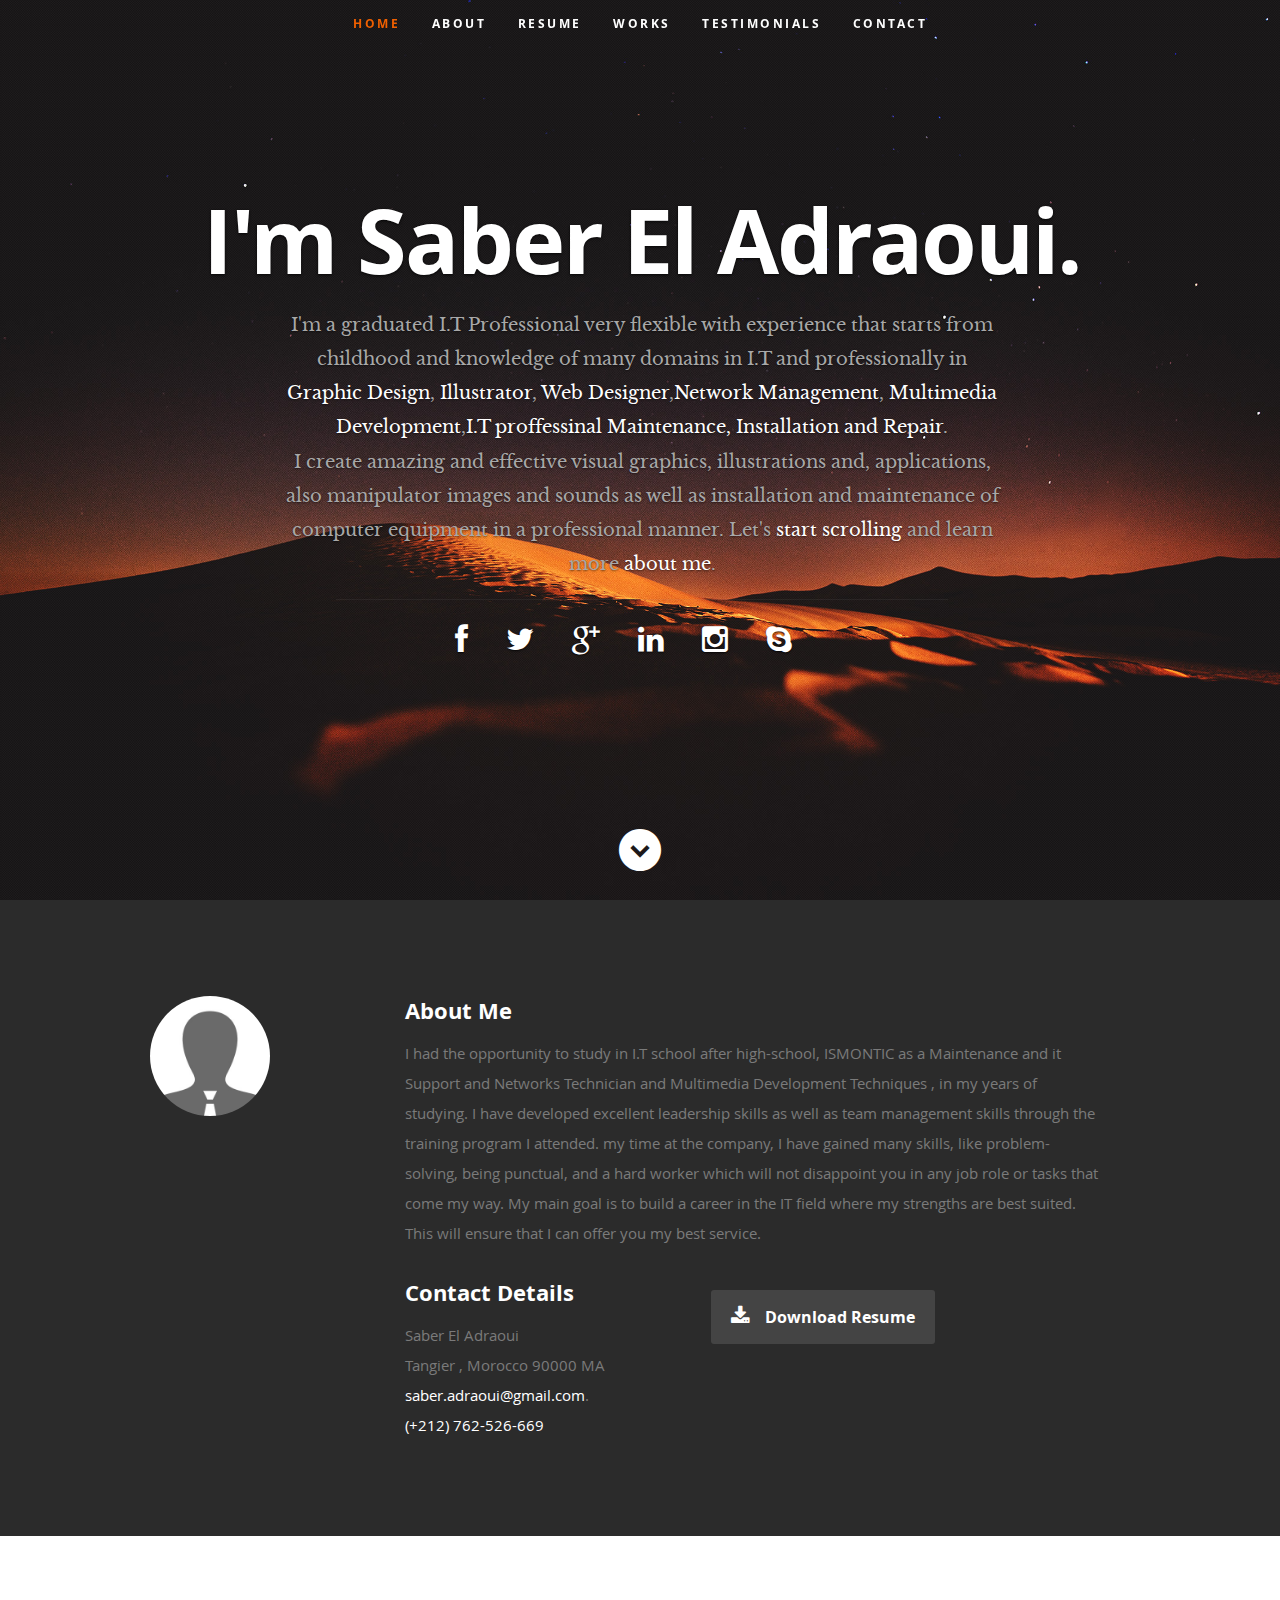
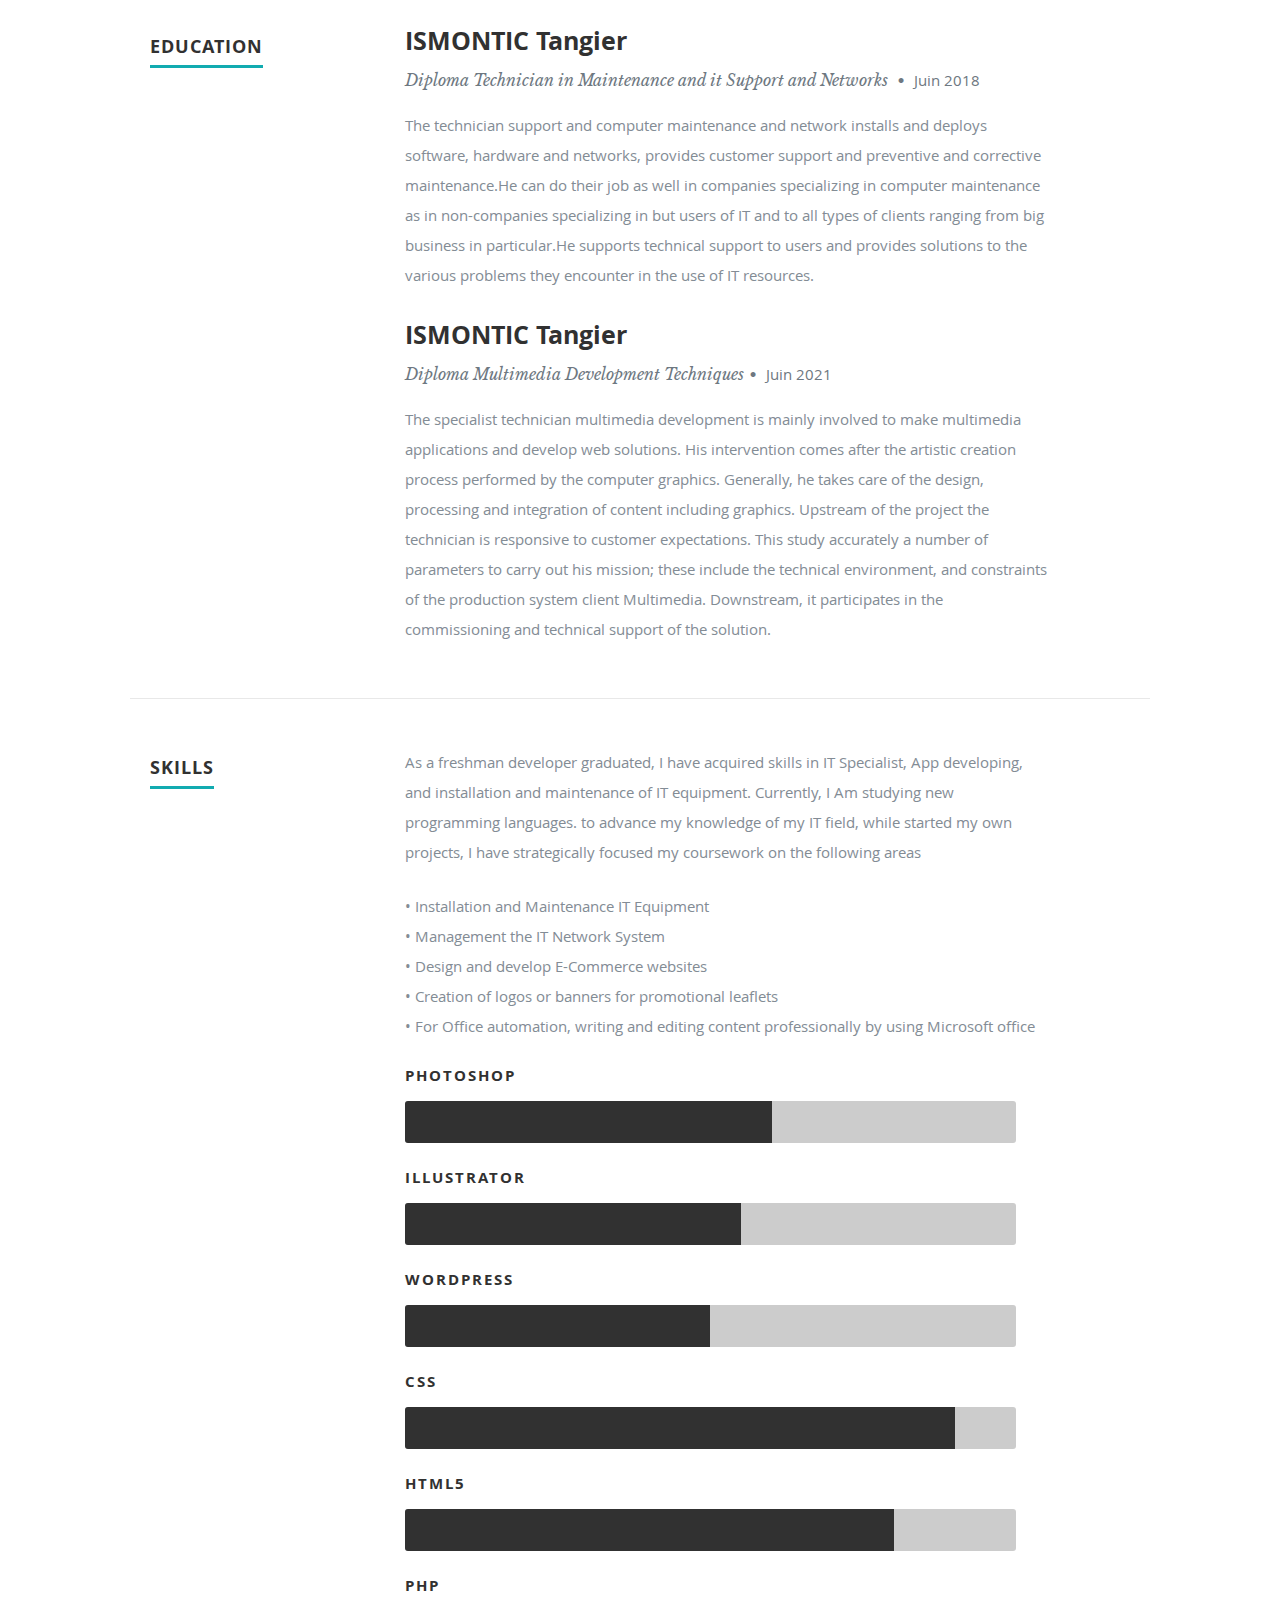
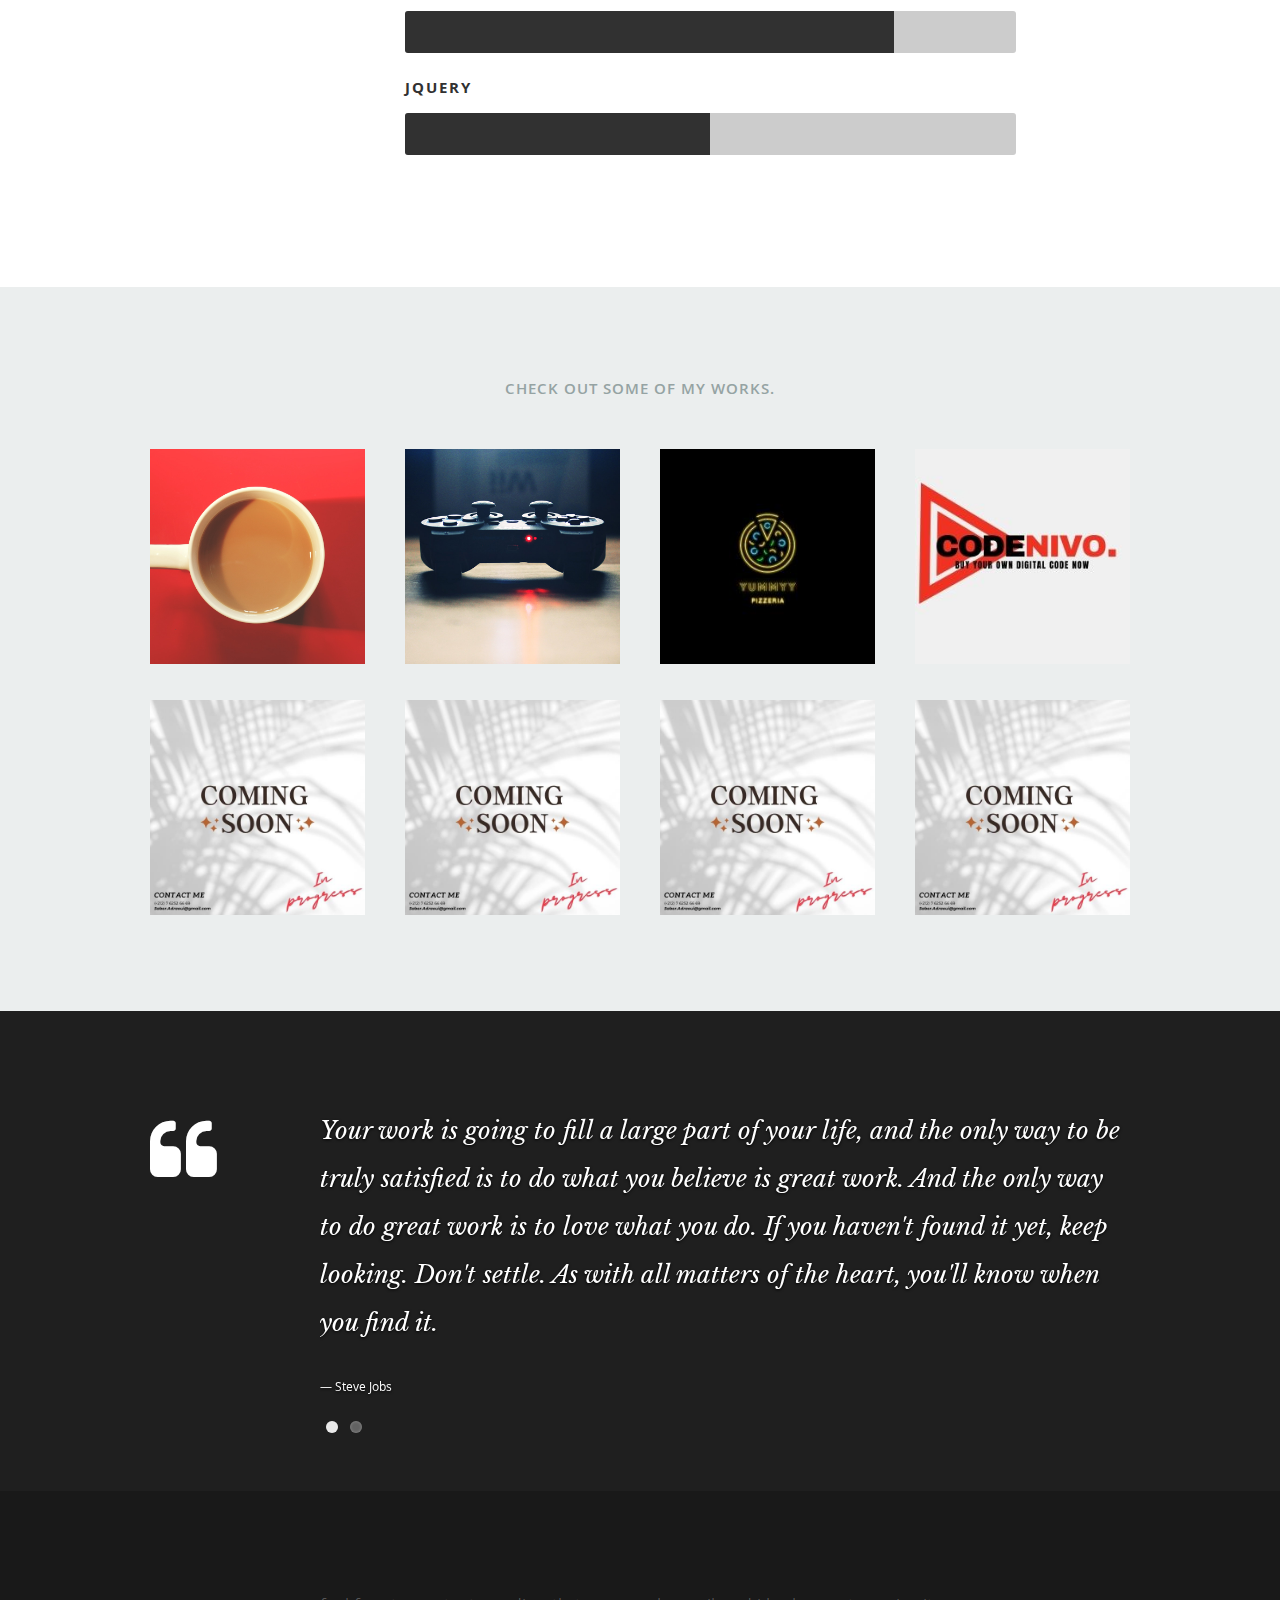
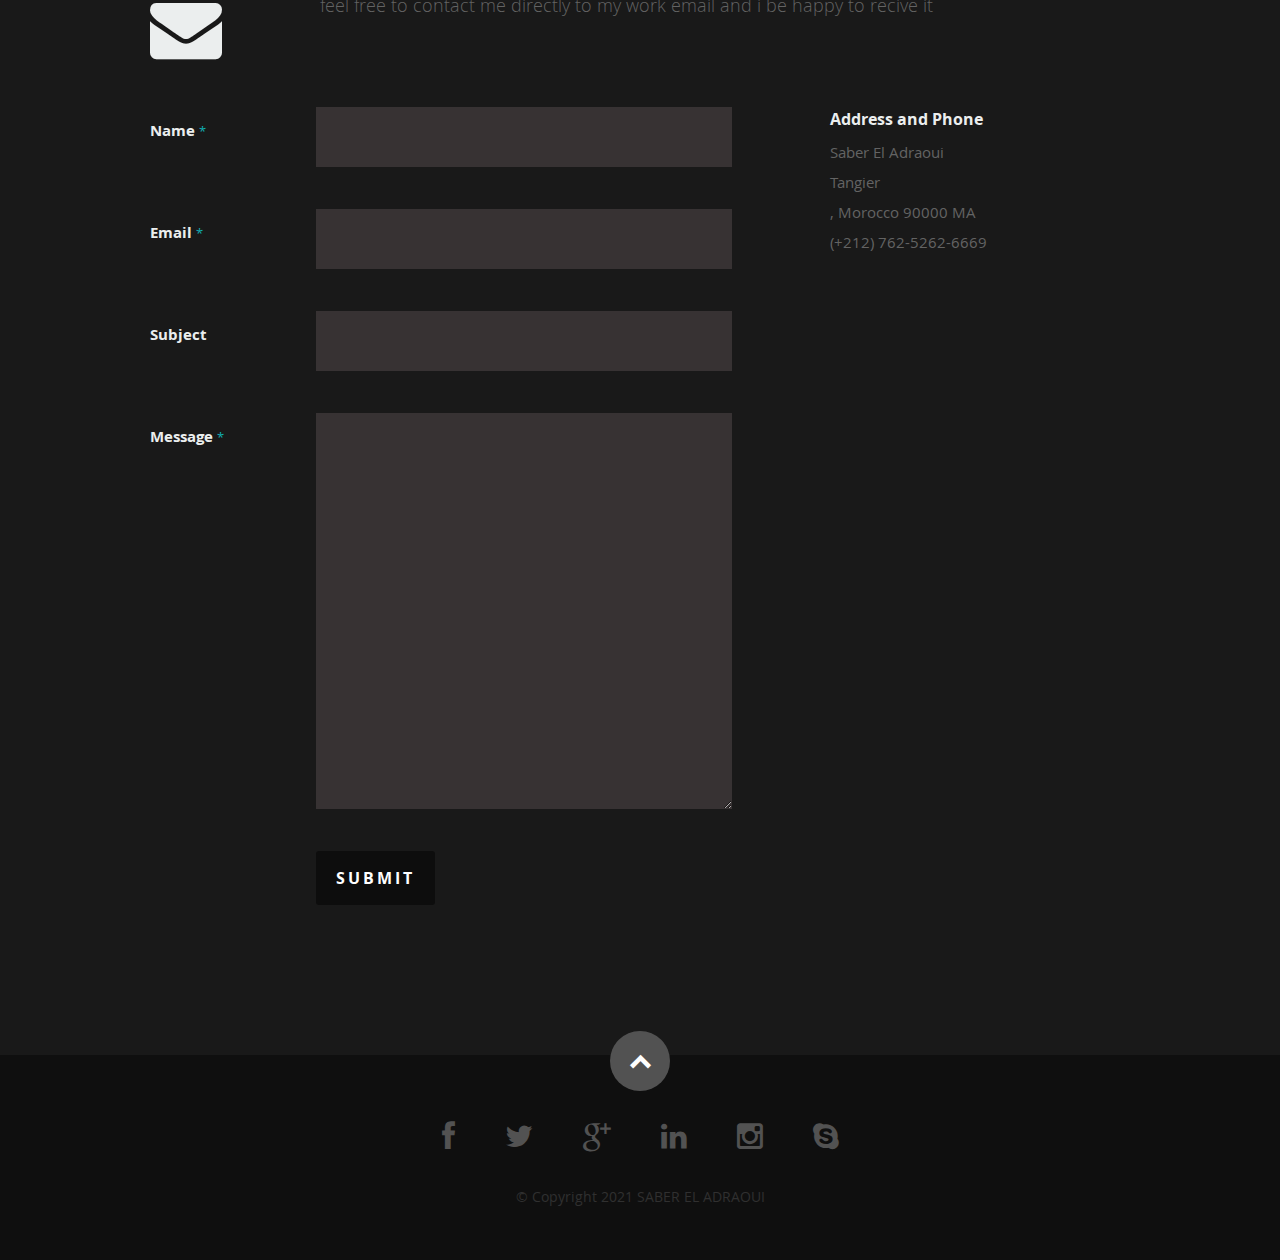
<file: index.html>
<!DOCTYPE html>
<!--[if lt IE 8 ]><html class="no-js ie ie7" lang="en"> <![endif]-->
<!--[if IE 8 ]><html class="no-js ie ie8" lang="en"> <![endif]-->
<!--[if (gte IE 8)|!(IE)]><!--><html class="no-js" lang="en"> <!--<![endif]-->
<head>

   <!--- Basic Page Needs
   ================================================== -->
   <meta charset="utf-8">
	<title>Welcome</title>
	<meta name="description" content="">
	<meta name="author" content="">

   <!-- Mobile Specific Metas
   ================================================== -->
	<meta name="viewport" content="width=device-width, initial-scale=1, maximum-scale=1">

	<!-- CSS
    ================================================== -->
   <link rel="stylesheet" href="css/default.css">
	<link rel="stylesheet" href="css/layout.css">
   <link rel="stylesheet" href="css/media-queries.css">
   <link rel="stylesheet" href="css/magnific-popup.css">

   <!-- Script
   ================================================== -->
	<script src="js/modernizr.js"></script>

   <!-- Favicons
	================================================== -->
	<link rel="shortcut icon" href="favicon.png" >

</head>

<body>

   <!-- Header
   ================================================== -->
   <header id="home">

      <nav id="nav-wrap">

         <a class="mobile-btn" href="#nav-wrap" title="Show navigation">Show navigation</a>
	      <a class="mobile-btn" href="#" title="Hide navigation">Hide navigation</a>

         <ul id="nav" class="nav">
            <li class="current"><a class="smoothscroll" href="#home">Home</a></li>
            <li><a class="smoothscroll" href="#about">About</a></li>
	         <li><a class="smoothscroll" href="#resume">Resume</a></li>
            <li><a class="smoothscroll" href="#portfolio">Works</a></li>
            <li><a class="smoothscroll" href="#testimonials">Testimonials</a></li>
            <li><a class="smoothscroll" href="#contact">Contact</a></li>
         </ul> <!-- end #nav -->

      </nav> <!-- end #nav-wrap -->

      <div class="row banner">
         <div class="banner-text">
            <h1 class="responsive-headline">I'm Saber El Adraoui.</h1>
            <h3>I'm a graduated I.T Professional very flexible with experience that starts from childhood and knowledge of many domains in I.T and professionally in <span>Graphic Design</span>, <span>Illustrator</span>, <span>Web Designer</span>,<span>Network Management</span>, <span>Multimedia Development</span>,<span>I.T proffessinal Maintenance, Installation and Repair</span>.
            <br>
             I create amazing and effective visual graphics, illustrations and, applications, also manipulator images and sounds as well as installation and maintenance of computer equipment in a professional manner.
            Let's <a class="smoothscroll" href="#about">start scrolling</a>
            and learn more <a class="smoothscroll" href="#about">about me</a>.</h3>
            <hr />
            <ul class="social">
               <li><a href="https://www.facebook.com/Saberdot"><i class="fa fa-facebook"></i></a></li>
               <li><a href="https://twitter.com/Saber_DOT"><i class="fa fa-twitter"></i></a></li>
               <li><a href="#"><i class="fa fa-google-plus"></i></a></li>
               <li><a href="https://www.linkedin.com/in/saber-el-adraoui-879525160/"><i class="fa fa-linkedin"></i></a></li>
               <li><a href="https://www.instagram.com/saberdot/"><i class="fa fa-instagram"></i></a></li>
               <li><a href="saberfreeman"><i class="fa fa-skype"></i></a></li>
               <li><a href="https://steamcommunity.com/id/Sabwearpage/"><i class="fa fa-steam" aria-hidden="true"></i></a></li>
            </ul>
         </div>
      </div>

      <p class="scrolldown">
         <a class="smoothscroll" href="#about"><i class="icon-down-circle"></i></a>
      </p>

   </header> <!-- Header End -->


   <!-- About Section
   ================================================== -->
   <section id="about">

      <div class="row">

         <div class="three columns">

            <img class="profile-pic"  src="images/profilepic.jpg" alt="" />

         </div>

         <div class="nine columns main-col">

            <h2>About Me</h2>

            <p>I had the opportunity to study in I.T school after high-school, ISMONTIC as a Maintenance and it Support and Networks Technician and Multimedia Development Techniques , in my years of studying. I have developed excellent leadership skills as well as team management skills through the training program I attended.
            my time at the company, I have gained many skills, like problem-solving, being punctual, and a hard worker which will not disappoint you in any job role or tasks that come my way. My main goal is to build a career in the IT field where my strengths are best suited. This will ensure that I can offer you my best service.
            </p>

            <div class="row">

               <div class="columns contact-details">

                  <h2>Contact Details</h2>
                  <p class="address">
						   Saber El Adraoui<br>
						   Tangier  , Morocco 90000 MA<br>
                     <a href="mailto:saber.adraoui@gmail.com">saber.adraoui@gmail.com</a>.<br> 
						   <span><a href="tel:+212762526669">(+212) 762-526-669</a></span>
					   </p>

               </div>

               <div class="columns download">
                  <p>
                     <a href="./inc/resume.pdf" download="resume-saber.pdf" class="button"><i class="fa fa-download"></i>Download Resume</a>
                  </p>
               </div>

            </div> <!-- end row -->

         </div> <!-- end .main-col -->

      </div>

   </section> <!-- About Section End-->


   <!-- Resume Section
   ================================================== -->
   <section id="resume">

      <!-- Education
      ----------------------------------------------- -->
      <div class="row education">

         <div class="three columns header-col">
            <h1><span>Education</span></h1>
         </div>

         <div class="nine columns main-col">

            <div class="row item">

               <div class="twelve columns">

                  <h3>ISMONTIC Tangier</h3>
                  <p class="info">Diploma Technician in Maintenance and it Support and Networks <span>&bull;</span> <em class="date">Juin 2018</em></p>

                  <p>
                     The technician support and computer maintenance and network installs and deploys software, hardware and networks, provides customer support and preventive and corrective maintenance.He can do their job as well in companies specializing in computer maintenance as in non-companies specializing in but users of IT and to all types of clients ranging from big business in particular.He supports technical support to users and provides solutions to the various problems they encounter in the use of IT resources.
                  </p>

               </div>

            </div> <!-- item end -->

            <div class="row item">

               <div class="twelve columns">

                  <h3>ISMONTIC Tangier</h3>
                  <p class="info">Diploma Multimedia Development Techniques<span>&bull;</span> <em class="date">Juin 2021</em></p>

                  <p>
                     The specialist technician multimedia development is mainly involved to make multimedia applications and develop web solutions. His intervention comes after the artistic creation process performed by the computer graphics. Generally, he takes care of the design, processing and integration of content including graphics. Upstream of the project the technician is responsive to customer expectations. This study accurately a number of parameters to carry out his mission; these include the technical environment, and constraints of the production system client Multimedia. Downstream, it participates in the commissioning and technical support of the solution.
                  </p>

               </div>

            </div> <!-- item end -->

         </div> <!-- main-col end -->

      </div> <!-- End Education -->


      <!-- Work
      ----------------------------------------------- 
      <div class="row work">

         <div class="three columns header-col">
            <h1><span>Work</span></h1>
         </div>

         <div class="nine columns main-col">

            <div class="row item">

               <div class="twelve columns">

                  <h3>Awesome Design Studio</h3>
                  <p class="info">Senior UX Designer <span>&bull;</span> <em class="date">March 2010 - Present</em></p>

                  <p>
                  Lorem ipsum dolor sit amet, consectetuer adipiscing elit. Aenean commodo ligula eget dolor. Aenean massa.
                  Cum sociis natoque penatibus et magnis dis parturient montes, nascetur ridiculus mus. Donec quam felis,
                  ultricies nec, pellentesque eu, pretium quis, sem. Nulla consequat massa quis enim.
                  Donec pede justo, fringilla vel, aliquet nec, vulputate eget, arcu. Nullam dictum felis eu pede mollis pretium.
                  </p>

               </div>

            </div>  item end

            <div class="row item">

               <div class="twelve columns">

                  <h3>Super Cool Studio</h3>
                  <p class="info">UX Designer <span>&bull;</span> <em class="date">March 2007 - February 2010</em></p>

                  <p>
                  This is Photoshop's version  of Lorem Ipsum. Proin gravida nibh vel velit auctor aliquet.
                  Aenean sollicitudin, lorem quis bibendum auctor, nisi elit consequat ipsum, nec sagittis sem
                  nibh id elit. Duis sed odio sit amet nibh vulputate cursus a sit amet mauris. Morbi accumsan
                  ipsum velit. Nam nec tellus a odio tincidunt auctor a ornare odio. Sed non  mauris vitae erat
                  </p>

               </div>

            </div> 

         </div> 

      </div>  End Work -->


      <!-- Skills
      ----------------------------------------------- -->
      <div class="row skill">

         <div class="three columns header-col">
            <h1><span>Skills</span></h1>
         </div>

         <div class="nine columns main-col">

            <p>As a freshman developer  graduated, I have acquired skills in IT Specialist, App developing, and installation and maintenance of IT equipment. Currently, I Am studying new programming languages. to advance my knowledge of my IT field, while started my own projects, I have strategically focused my coursework on the following areas
               <ul>
                  <li>•	Installation and Maintenance IT Equipment</li>
                  <li>•	Management the IT Network System</li>
                  <li>•	Design and develop E-Commerce websites</li>
                  <li>•	Creation of logos or banners for promotional leaflets</li>
                  <li>•	For Office automation, writing and editing content professionally by using Microsoft office</li>
               </ul>
            </p>

				<div class="bars">

				   <ul class="skills">
					   <li><span class="bar-expand photoshop"></span><em>Photoshop</em></li>
                  <li><span class="bar-expand illustrator"></span><em>Illustrator</em></li>
						<li><span class="bar-expand wordpress"></span><em>Wordpress</em></li>
						<li><span class="bar-expand css"></span><em>CSS</em></li>
						<li><span class="bar-expand html5"></span><em>HTML5</em></li>
						<li><span class="bar-expand html5"></span><em>PHP</em></li>
                  <li><span class="bar-expand jquery"></span><em>jQuery</em></li>
					</ul>

				</div><!-- end skill-bars -->

			</div> <!-- main-col end -->

      </div> <!-- End skills -->

   </section> <!-- Resume Section End-->


   <!-- Portfolio Section
   ================================================== -->
   <section id="portfolio">

      <div class="row">

         <div class="twelve columns collapsed">

            <h1>Check Out Some of My Works.</h1>

            <!-- portfolio-wrapper -->
            <div id="portfolio-wrapper" class="bgrid-quarters s-bgrid-thirds cf">

          	   <div class="columns portfolio-item">
                  <div class="item-wrap">

                     <a href="#modal-01" title="">
                        <img alt="" src="images/portfolio/coffee.jpg">
                        <div class="overlay">
                           <div class="portfolio-item-meta">
          					      <h5>Coffee</h5>
                              <p>Illustrration</p>
          					   </div>
                        </div>
                        <div class="link-icon"><i class="icon-plus"></i></div>
                     </a>

                  </div>
          		</div> <!-- item end -->

               <div class="columns portfolio-item">
                  <div class="item-wrap">

                     <a href="#modal-02" title="">
                        <img alt="" src="images/portfolio/console.jpg">
                        <div class="overlay">
                           <div class="portfolio-item-meta">
          					      <h5>Console</h5>
                              <p>Web Development</p>
          					   </div>
                        </div>
                        <div class="link-icon"><i class="icon-plus"></i></div>
                     </a>

                  </div>
          		</div> <!-- item end -->

               <div class="columns portfolio-item">
                  <div class="item-wrap">

                     <a href="#modal-03" title="">
                        <img alt="" src="images/portfolio/YUMMYY.jpg">
                        <div class="overlay">
                           <div class="portfolio-item-meta">
          					      <h5>Yummyy</h5>
                              <p>Website</p>
          					   </div>
                        </div>
                        <div class="link-icon"><i class="icon-plus"></i></div>
                     </a>

                  </div>
          		</div> <!-- item end -->

               <div class="columns portfolio-item">
                  <div class="item-wrap">

                     <a href="#modal-04" title="">
                        <img alt="" src="images/portfolio/Codenivo.jpg">
                        <div class="overlay">
                           <div class="portfolio-item-meta">
          					      <h5>CodeNivo</h5>
                              <p>E-Commerce Website</p>
          					   </div>
                        </div>
                        <div class="link-icon"><i class="icon-plus"></i></div>
                     </a>

                  </div>
          		</div> <!-- item end -->

               <div class="columns portfolio-item">
                  <div class="item-wrap">

                     <!-- <a href="#modal-05" title=""> -->
                        <img alt="" src="images/portfolio/ComingSoon.jpg">
                        <div class="overlay">
                           <div class="portfolio-item-meta">
          					      <h5>Coming Soon</h5>
                              <p>In progress</p>
          					   </div>
                        </div>
                        <div class="link-icon"><i class="icon-plus"></i></div>
                     </a>

                  </div>
          		</div> <!-- item end -->

               <div class="columns portfolio-item">
                  <div class="item-wrap">

                     <!-- <a href="#modal-06" title=""> -->
                        <img alt="" src="images/portfolio/ComingSoon.jpg">
                        <div class="overlay">
                           <div class="portfolio-item-meta">
                              <h5>Coming Soon</h5>
                              <p>In progress</p>
          					   </div>
                        </div>
                        <div class="link-icon"><i class="icon-plus"></i></div>
                     </a>

                  </div>
          		</div> <!-- item end -->

               <div class="columns portfolio-item">
                  <div class="item-wrap">

                     <!-- <a href="#modal-07" title=""> -->
                        <img alt="" src="images/portfolio/ComingSoon.jpg">
                        <div class="overlay">
                           <div class="portfolio-item-meta">
                              <h5>Coming Soon</h5>
                              <p>In progress</p>
          					   </div>
                        </div>
                        <div class="link-icon"><i class="icon-plus"></i></div>
                     </a>

                  </div>
          		</div> <!-- item end -->

               <div class="columns portfolio-item">
                  <div class="item-wrap">

                     <!-- <a href="#modal-08" title=""> -->
                        <img alt="" src="images/portfolio/ComingSoon.jpg">
                        <div class="overlay">
                           <div class="portfolio-item-meta">
                              <h5>Coming Soon</h5>
                              <p>In progress</p>
          					   </div>
                        </div>
                        <div class="link-icon"><i class="icon-plus"></i></div>
                     </a>

                  </div>
          		</div>  <!-- item end -->

            </div> <!-- portfolio-wrapper end -->

         </div> <!-- twelve columns end -->


         <!-- Modal Popup
	      --------------------------------------------------------------- -->

         <div id="modal-01" class="popup-modal mfp-hide">

		      <img class="scale-with-grid" src="images/portfolio/modals/m-coffee.jpg" alt="" />

		      <div class="description-box">
			      <h4>Coffee Cup</h4>
			      <p>Proin gravida nibh vel velit auctor aliquet. Aenean sollicitudin, lorem quis bibendum auctor, nisi elit consequat ipsum, nec sagittis sem nibh id elit.</p>
               <span class="categories"><i class="fa fa-tag"></i>Branding, Webdesign</span>
		      </div>

            <div class="link-box">
               <a href="http://www.behance.net" target="_blank">Details</a>
		         <a class="popup-modal-dismiss">Close</a>
            </div>

	      </div><!-- modal-01 End -->

         <div id="modal-02" class="popup-modal mfp-hide">

		      <img class="scale-with-grid" src="images/portfolio/modals/m-console.jpg" alt="" />

		      <div class="description-box">
			      <h4>Console</h4>
			      <p>Proin gravida nibh vel velit auctor aliquet. Aenean sollicitudin, lorem quis bibendum auctor, nisi elit consequat ipsum, nec sagittis sem nibh id elit.</p>
               <span class="categories"><i class="fa fa-tag"></i>Branding, Web Development</span>
		      </div>

            <div class="link-box">
               <a href="http://www.behance.net" target="_blank">Details</a>
		         <a class="popup-modal-dismiss">Close</a>
            </div>

	      </div><!-- modal-02 End -->

         <div id="modal-03" class="popup-modal mfp-hide">

		      <img class="scale-with-grid" src="images/portfolio/modals/yummymodal.png" alt="" />

		      <div class="description-box">
			      <h4>YUMMYY</h4>
			      <p>restaurant website.</p>
               <span class="categories"><i class="fa fa-tag"></i>WordPress Website</span>
		      </div>

            <div class="link-box">
               <a href="https://dev-yummyy.pantheonsite.io/" target="_blank">Visit Website</a>
		         <a class="popup-modal-dismiss">Close</a>
            </div>

	      </div><!-- modal-03 End -->

         <div id="modal-04" class="popup-modal mfp-hide">

		      <img class="scale-with-grid" src="images/portfolio/modals/CODENIVO.png" alt="" />

		      <div class="description-box">
			      <h4>CodeNivo e-commerce website</h4>
			      <p>THE BEST DIGITAL STORE CODENIVO.</p>
               <span class="categories"><i class="fa fa-tag"></i>Website</span>
		      </div>

            <div class="link-box">
               <a href="https://saber4dev.github.io/CODENIVO-v1" target="_blank">Visit Website</a>
		         <a class="popup-modal-dismiss">Close</a>
            </div>

	      </div><!-- modal-04 End -->

         <div id="modal-05" class="popup-modal mfp-hide">

		      <img class="scale-with-grid" src="images/portfolio/modals/m-farmerboy.jpg" alt="" />

		      <div class="description-box">
			      <h4>Farmer Boy</h4>
			      <p>Proin gravida nibh vel velit auctor aliquet. Aenean sollicitudin, lorem quis bibendum auctor, nisi elit consequat ipsum, nec sagittis sem nibh id elit.</p>
               <span class="categories"><i class="fa fa-tag"></i>Branding, Webdesign</span>
		      </div>

            <div class="link-box">
               <a href="http://www.behance.net" target="_blank">Details</a>
		         <a class="popup-modal-dismiss">Close</a>
            </div>

	      </div><!-- modal-05 End -->

         <div id="modal-06" class="popup-modal mfp-hide">

		      <img class="scale-with-grid" src="images/portfolio/modals/m-girl.jpg" alt="" />

		      <div class="description-box">
			      <h4>Girl</h4>
			      <p>Proin gravida nibh vel velit auctor aliquet. Aenean sollicitudin, lorem quis bibendum auctor, nisi elit consequat ipsum, nec sagittis sem nibh id elit.</p>
               <span class="categories"><i class="fa fa-tag"></i>Photography</span>
		      </div>

            <div class="link-box">
               <a href="http://www.behance.net" target="_blank">Details</a>
		         <a class="popup-modal-dismiss">Close</a>
            </div>

	      </div><!-- modal-06 End -->

         <div id="modal-07" class="popup-modal mfp-hide">

		      <img class="scale-with-grid" src="images/portfolio/modals/m-origami.jpg" alt="" />

		      <div class="description-box">
			      <h4>Origami</h4>
			      <p>Proin gravida nibh vel velit auctor aliquet. Aenean sollicitudin, lorem quis bibendum auctor, nisi elit consequat ipsum, nec sagittis sem nibh id elit.</p>
               <span class="categories"><i class="fa fa-tag"></i>Branding, Illustration</span>
		      </div>

            <div class="link-box">
               <a href="http://www.behance.net" target="_blank">Details</a>
		         <a class="popup-modal-dismiss">Close</a>
            </div>

	      </div><!-- modal-07 End -->

         <div id="modal-08" class="popup-modal mfp-hide">

		      <img class="scale-with-grid" src="images/portfolio/modals/m-retrocam.jpg" alt="" />

		      <div class="description-box">
			      <h4>Retrocam</h4>
			      <p>Proin gravida nibh vel velit auctor aliquet. Aenean sollicitudin, lorem quis bibendum auctor, nisi elit consequat ipsum, nec sagittis sem nibh id elit.</p>
               <span class="categories"><i class="fa fa-tag"></i>Webdesign, Photography</span>
		      </div>

            <div class="link-box">
               <a href="http://www.behance.net" target="_blank">Details</a>
		         <a class="popup-modal-dismiss">Close</a>
            </div>

	      </div><!-- modal-01 End -->


      </div> <!-- row End -->

   </section> <!-- Portfolio Section End-->

  

   <!-- Testimonials Section
   ================================================== -->
   <section id="testimonials">

      <div class="text-container">

         <div class="row">

            <div class="two columns header-col">

               <h1><span>Client Testimonials</span></h1>

            </div>

            <div class="ten columns flex-container">

               <div class="flexslider">

                  <ul class="slides">

                     <li>
                        <blockquote>
                           <p>Your work is going to fill a large part of your life, and the only way to be truly satisfied is
                           to do what you believe is great work. And the only way to do great work is to love what you do.
                           If you haven't found it yet, keep looking. Don't settle. As with all matters of the heart, you'll know when you find it.
                           </p>
                           <cite>Steve Jobs</cite>
                        </blockquote>
                     </li> <!-- slide ends -->

                     <li>
                        <blockquote>
                           <p>This is Photoshop's version  of Lorem Ipsum. Proin gravida nibh vel velit auctor aliquet.
                           Aenean sollicitudin, lorem quis bibendum auctor, nisi elit consequat ipsum, nec sagittis sem
                           nibh id elit. Duis sed odio sit amet nibh vulputate cursus a sit amet mauris.
                           </p>
                           <cite>Mr. Adobe</cite>
                        </blockquote>
                     </li> <!-- slide ends -->

                  </ul>

               </div> <!-- div.flexslider ends -->

            </div> <!-- div.flex-container ends -->

         </div> <!-- row ends -->

       </div>  <!-- text-container ends -->

   </section> <!-- Testimonials Section End-->


   <!-- Contact Section
   ================================================== -->
   <section id="contact">

         <div class="row section-head">

            <div class="two columns header-col">

               <h1><span>Get In Touch.</span></h1>

            </div>

            <div class="ten columns">

                  <p class="lead">feel free to contact me directly to my work email and i be happy to recive it 
                  </p>

            </div>

         </div>

         <div class="row">

            <div class="eight columns">

               <!-- form -->
               <form action="" method="post" id="contactForm" name="contactForm">
					<fieldset>

                  <div>
						   <label for="contactName">Name <span class="required">*</span></label>
						   <input type="text" value="" size="35" id="contactName" name="contactName">
                  </div>

                  <div>
						   <label for="contactEmail">Email <span class="required">*</span></label>
						   <input type="text" value="" size="35" id="contactEmail" name="contactEmail">
                  </div>

                  <div>
						   <label for="contactSubject">Subject</label>
						   <input type="text" value="" size="35" id="contactSubject" name="contactSubject">
                  </div>

                  <div>
                     <label for="contactMessage">Message <span class="required">*</span></label>
                     <textarea cols="50" rows="15" id="contactMessage" name="contactMessage"></textarea>
                  </div>

                  <div>
                     <button class="submit">Submit</button>
                     <span id="image-loader">
                        <img alt="" src="images/loader.gif">
                     </span>
                  </div>

					</fieldset>
				   </form> <!-- Form End -->

               <!-- contact-warning -->
               <div id="message-warning"> Error boy</div>
               <!-- contact-success -->
				   <div id="message-success">
                  <i class="fa fa-check"></i>Your message was sent, thank you!<br>
				   </div>

            </div>


            <aside class="four columns footer-widgets">

               <div class="widget widget_contact">

					   <h4>Address and Phone</h4>
					   <p class="address">
						   Saber El Adraoui<br>
						   Tangier  <br>
                     , Morocco 90000 MA<br>
						   <span>(+212) 762-5262-6669</span>
					   </p>

				   </div>

               <!-- <div class="widget widget_tweets">

                  <h4 class="widget-title">Latest Tweets</h4>

                  <ul id="twitter">
                     <li>
                        <span>
                        This is Photoshop's version  of Lorem Ipsum. Proin gravida nibh vel velit auctor aliquet.
                        Aenean sollicitudin, lorem quis bibendum auctor, nisi elit consequat ipsum
                        <a href="#">http://t.co/CGIrdxIlI3</a>
                        </span>
                        <b><a href="#">2 Days Ago</a></b>
                     </li>
                     <li>
                        <span>
                        Sed ut perspiciatis unde omnis iste natus error sit voluptatem accusantium doloremque laudantium, totam rem aperiam,
                        eaque ipsa quae ab illo inventore veritatis et quasi
                        <a href="#">http://t.co/CGIrdxIlI3</a>
                        </span>
                        <b><a href="#">3 Days Ago</a></b>
                     </li>
                  </ul>

		         </div> -->

            </aside>

      </div>

   </section> <!-- Contact Section End-->


   <!-- footer
   ================================================== -->
   <footer>

      <div class="row">

         <div class="twelve columns">
            <ul class="social-links">
               <li><a href="https://www.facebook.com/Saberdot"><i class="fa fa-facebook"></i></a></li>
               <li><a href="https://twitter.com/Saber_DOT"><i class="fa fa-twitter"></i></a></li>
               <li><a href="#"><i class="fa fa-google-plus"></i></a></li>
               <li><a href="https://www.linkedin.com/in/saber-el-adraoui-879525160/"><i class="fa fa-linkedin"></i></a></li>
               <li><a href="https://www.instagram.com/saberdot/"><i class="fa fa-instagram"></i></a></li>
               <li><a href="#"><i class="fa fa-skype"></i></a></li>
            </ul>

            <ul class="copyright">
               <li>&copy; Copyright 2021 SABER EL ADRAOUI</li>
            </ul>

         </div>

         <div id="go-top"><a class="smoothscroll" title="Back to Top" href="#home"><i class="icon-up-open"></i></a></div>

      </div>

   </footer> <!-- Footer End-->

   <!-- Java Script
   ================================================== -->
   <script src="http://ajax.googleapis.com/ajax/libs/jquery/1.10.2/jquery.min.js"></script>
   <script>window.jQuery || document.write('<script src="js/jquery-1.10.2.min.js"><\/script>')</script>
   <script type="text/javascript" src="js/jquery-migrate-1.2.1.min.js"></script>

   <script src="js/jquery.flexslider.js"></script>
   <script src="js/waypoints.js"></script>
   <script src="js/jquery.fittext.js"></script>
   <script src="js/magnific-popup.js"></script>
   <script src="js/init.js"></script>

</body>

</html>
</file>
<file: css/default.css>
/*
=====================================================================
*   Ceevee v1.0 Default Stylesheet
*   url: styleshout.com
*   03-17-2014
=====================================================================

TOC:
a. Webfonts and Icon fonts
b. Reset
c. Default Styles
   1. Basic
   2. Typography
   3. Links
   4. Images
   5. Buttons
   6. Forms
d. Grid
e. Others
   1. Clearing
   2. Misc

=====================================================================  */

/* ------------------------------------------------------------------ */
/* a. Webfonts and Icon fonts
 ------------------------------------------------------------------ */

@import url("fonts.css");
@import url("fontello/css/fontello.css");
@import url("font-awesome/css/font-awesome.min.css");

/* ------------------------------------------------------------------
/* b. Reset
      Adapted from:
      Normalize.css - https://github.com/necolas/normalize.css/
      HTML5 Doctor Reset - html5doctor.com/html-5-reset-stylesheet/
/* ------------------------------------------------------------------ */

html, body, div, span, object, iframe,
h1, h2, h3, h4, h5, h6, p, blockquote, pre,
abbr, address, cite, code,
del, dfn, em, img, ins, kbd, q, samp,
small, strong, sub, sup, var,
b, i,
dl, dt, dd, ol, ul, li,
fieldset, form, label, legend,
table, caption, tbody, tfoot, thead, tr, th, td,
article, aside, canvas, details, figcaption, figure,
footer, header, hgroup, menu, nav, section, summary,
time, mark, audio, video {
   margin: 0;
   padding: 0;
   border: 0;
   outline: 0;
   font-size: 100%;
   vertical-align: baseline;
   background: transparent;
}

article,aside,details,figcaption,figure,
footer,header,hgroup,menu,nav,section {
   display: block;
}

audio,
canvas,
video {
   display: inline-block;
}

audio:not([controls]) {
   display: none;
   height: 0;
}

[hidden] { display: none; }

code, kbd, pre, samp {
   font-family: monospace, serif;
   font-size: 1em;
}

pre {
   white-space: pre;
   white-space: pre-wrap;
   word-wrap: break-word;
}

blockquote, q { quotes: &#8220 &#8220; }

blockquote:before, blockquote:after,
q:before, q:after {
   content: '';
   content: none;
}

ins {
   background-color: #ff9;
   color: #000;
   text-decoration: none;
}

mark {
   background-color: #A7F4F6;
   color: #555;
}

del { text-decoration: line-through; }

abbr[title], dfn[title] {
   border-bottom: 1px dotted;
   cursor: help;
}

table {
   border-collapse: collapse;
   border-spacing: 0;
}


/* ------------------------------------------------------------------ */
/* c. Default and Basic Styles
      Adapted from:
      Skeleton CSS Framework - http://www.getskeleton.com/
      Typeplate Typographic Starter Kit - http://typeplate.com/
/* ------------------------------------------------------------------ */

/*  1. Basic  ------------------------------------------------------- */

*,
*:before,
*:after {
   -moz-box-sizing: border-box;
   -webkit-box-sizing: border-box;
   box-sizing: border-box;
}

html {
   font-size: 62.5%;
   -webkit-font-smoothing: antialiased;
}

body {
   background: #fff;
   font-family: 'opensans-regular', sans-serif;
   font-weight: normal;
   font-size: 15px;
   line-height: 30px;
	color: #838C95;

   -webkit-font-smoothing: antialiased; /* Fix for webkit rendering */
	-webkit-text-size-adjust: 100%;
}

/*  2. Typography
       Vertical rhythm with leading derived from 6
--------------------------------------------------------------------- */

h1, h2, h3, h4, h5, h6 {
   color: #313131;
	font-family: 'opensans-bold', sans-serif;
   font-weight: normal;
}
h1 a, h2 a, h3 a, h4 a, h5 a, h6 a { font-weight: inherit; }
h1 { font-size: 38px; line-height: 42px; margin-bottom: 12px; letter-spacing: -1px; }
h2 { font-size: 28px; line-height: 36px; margin-bottom: 6px; }
h3 { font-size: 22px; line-height: 30px; margin-bottom: 12px; }
h4 { font-size: 20px; line-height: 30px; margin-bottom: 6px; }
h5 { font-size: 18px; line-height: 30px; }
h6 { font-size: 14px; line-height: 30px; }
.subheader { }

p { margin: 0 0 30px 0; }
p img { margin: 0; }
p.lead {
   font: 19px/36px 'opensans-light', sans-serif;
   margin-bottom: 18px;
}

/* for 'em' and 'strong' tags, font-size and line-height should be same with
the body tag due to rendering problems in some browsers */
em { font: 15px/30px 'opensans-italic', sans-serif; }
strong, b { font: 15px/30px 'opensans-bold', sans-serif; }
small { font-size: 11px; line-height: inherit; }

/*	Blockquotes */
blockquote {
   margin: 30px 0px;
   padding-left: 40px;
   position: relative;
}
blockquote:before {
   content: "\201C";
   opacity: 0.45;
   font-size: 80px;
   line-height: 0px;
   margin: 0;
   font-family: arial, sans-serif;

   position: absolute;
   top:  30px;
	left: 0;
}
blockquote p {
   font-family: 'librebaskerville-italic', serif;
   padding: 0;
   font-size: 18px;
   line-height: 36px;
}
blockquote cite {
   display: block;
   font-size: 12px;
   font-style: normal;
   line-height: 18px;
}
blockquote cite:before { content: "\2014 \0020"; }
blockquote cite a,
blockquote cite a:visited { color: #8B9798; border: none }

/* ---------------------------------------------------------------------
/*  Pull Quotes Markup
/*
    <aside class="pull-quote">
		<blockquote>
			<p></p>
		</blockquote>
	 </aside>
/*
/* --------------------------------------------------------------------- */
.pull-quote {
   position: relative;
	padding: 18px 30px 18px 0px;
}
.pull-quote:before,
.pull-quote:after {
	height: 1em;
	opacity: 0.45;
	position: absolute;
	font-size: 80px;
   font-family: Arial, Sans-Serif;
}
.pull-quote:before {
	content: "\201C";
	top:  33px;
	left: 0;
}
.pull-quote:after {
	content: '\201D';
	bottom: -33px;
	right: 0;
}
.pull-quote blockquote {
   margin: 0;
}
.pull-quote blockquote:before {
   content: none;
}

/* Abbreviations */
abbr {
   font-family: 'opensans-bold', sans-serif;
	font-variant: small-caps;
	text-transform: lowercase;
   letter-spacing: .5px;
	color: gray;
}
abbr:hover { cursor: help; }

/* drop cap */
.drop-cap:first-letter {
	float: left;
	margin: 0;
	padding: 14px 6px 0 0;
	font-size: 84px;
	font-family: /* Copperplate */ 'opensans-bold', sans-serif;
   line-height: 60px;
	text-indent: 0;
	background: transparent;
	color: inherit;
}

hr { border: solid #E3E3E3; border-width: 1px 0 0; clear: both; margin: 11px 0 30px; height: 0; }


/*  3. Links  ------------------------------------------------------- */

a, a:visited {
   text-decoration: none;
   outline: 0;
   color: #11ABB0;

   -webkit-transition: color .3s ease-in-out;
   -moz-transition: color .3s ease-in-out;
   -o-transition: color .3s ease-in-out;
   transition: color .3s ease-in-out;
}
a:hover, a:focus { color: #313131; }
p a, p a:visited { line-height: inherit; }


/*  4. List  --------------------------------------------------------- */

ul, ol { margin-bottom: 24px; margin-top: 12px; }
ul { list-style: none outside; }
ol { list-style: decimal; }
ol, ul.square, ul.circle, ul.disc { margin-left: 30px; }
ul.square { list-style: square outside; }
ul.circle { list-style: circle outside; }
ul.disc { list-style: disc outside; }
ul ul, ul ol,
ol ol, ol ul { margin: 6px 0 6px 30px; }
ul ul li, ul ol li,
ol ol li, ol ul li { margin-bottom: 6px; }
li { line-height: 18px; margin-bottom: 12px; }
ul.large li { }
li p { }

/* ---------------------------------------------------------------------
/*  Stats Tab Markup

    <ul class="stats-tabs">
		<li><a href="#">[value]<b>[name]</b></a></li>
	 </ul>

    Extend this object into your markup.
/*
/* --------------------------------------------------------------------- */
.stats-tabs {
   padding: 0;
   margin: 24px 0;
}
.stats-tabs li {
	display: inline-block;
	margin: 0 10px 18px 0;
	padding: 0 10px 0 0;
	border-right: 1px solid #ccc;
}
.stats-tabs li:last-child {
	margin: 0;
	padding: 0;
	border: none;
}
.stats-tabs li a {
	display: inline-block;
	font-size: 22px;
	font-family: 'opensans-bold', sans-serif;
   border: none;
   color: #313131;
}
.stats-tabs li a:hover {
   color:#11ABB0;
}
.stats-tabs li a b {
	display: block;
	margin: 6px 0 0 0;
	font-size: 13px;
	font-family: 'opensans-regular', sans-serif;
   color: #8B9798;
}

/* definition list */
dl { margin: 12px 0; }
dt { margin: 0; color:#11ABB0; }
dd { margin: 0 0 0 20px; }

/* Lining Definition Style Markup */
.lining dt,
.lining dd {
	display: inline;
	margin: 0;
}
.lining dt + dt:before,
.lining dd + dt:before {
	content: "\A";
	white-space: pre;
}
.lining dd + dd:before {
	content: ", ";
}
.lining dd:before {
	content: ": ";
	margin-left: -0.2em;
}

/* Dictionary Definition Style Markup */
.dictionary-style dt {
	display: inline;
	counter-reset: definitions;
}
.dictionary-style dt + dt:before {
	content: ", ";
	margin-left: -0.2em;
}
.dictionary-style dd {
	display: block;
	counter-increment: definitions;
}
.dictionary-style dd:before {
	content: counter(definitions, decimal) ". ";
}

/* Pagination */
.pagination {
   margin: 36px auto;
   text-align: center;
}
.pagination ul li {
   display: inline-block;
   margin: 0;
   padding: 0;
}
.pagination .page-numbers {
   font: 15px/18px 'opensans-bold', sans-serif;
   display: inline-block;
   padding: 6px 10px;
   margin-right: 3px;
   margin-bottom: 6px;
	color: #6E757C;
	background-color: #E6E8EB;

	-webkit-transition: all 200ms ease-in-out;
	-moz-transition: all 200ms ease-in-out;
	-o-transition: all 200ms ease-in-out;
	-ms-transition: all 200ms ease-in-out;
	transition: all 200ms ease-in-out;

   -moz-border-radius: 3px;
   -webkit-border-radius: 3px;
   -khtml-border-radius: 3px;
	border-radius: 3px;
}
.pagination .page-numbers:hover {
   background: #838A91;
   color: #fff;
}
.pagination .current,
.pagination .current:hover {
   background-color: #11ABB0;
   color: #fff;
}
.pagination .inactive,
.pagination .inactive:hover {
   background-color: #E6E8EB;
	color: #A9ADB2;
}
.pagination .prev, .pagination .next {}

/*  5. Images  --------------------------------------------------------- */

img {
   max-width: 100%;
   height: auto;
}
img.pull-right { margin: 12px 0px 0px 18px; }
img.pull-left { margin: 12px 18px 0px 0px; }

/*  6. Buttons  --------------------------------------------------------- */

.button,
.button:visited,
button,
input[type="submit"],
input[type="reset"],
input[type="button"] {
   font: 16px/30px 'opensans-bold', sans-serif;
   background: #11ABB0;
   display: inline-block;
	text-decoration: none;
   letter-spacing: 0;
   color: #fff;
	padding: 12px 20px;
	margin-bottom: 18px;
   border: none;
   cursor: pointer;
   height: auto;

   -webkit-transition: all .2s ease-in-out;
	-moz-transition: all .2s ease-in-out;
	-o-transition: all .2s ease-in-out;
	-ms-transition: all .2s ease-in-out;
	transition: all .2s ease-in-out;

   -moz-border-radius: 3px;
   -webkit-border-radius: 3px;
   -khtml-border-radius: 3px;
   border-radius: 3px;
}

.button:hover,
button:hover,
input[type="submit"]:hover,
input[type="reset"]:hover,
input[type="button"]:hover {
   background: #3d4145;
   color: #fff;
}

.button:active,
button:active,
input[type="submit"]:active,
input[type="reset"]:active,
input[type="button"]:active {
   background: #3d4145;
   color: #fff;
}

.button.full-width,
button.full-width,
input[type="submit"].full-width,
input[type="reset"].full-width,
input[type="button"].full-width {
	width: 100%;
	padding-left: 0 !important;
	padding-right: 0 !important;
	text-align: center;
}

/* Fix for odd Mozilla border & padding issues */
button::-moz-focus-inner,
input::-moz-focus-inner {
    border: 0;
    padding: 0;
}


/*  7. Forms  --------------------------------------------------------- */

form { margin-bottom: 24px; }
fieldset { margin-bottom: 24px; }

input[type="text"],
input[type="password"],
input[type="email"],
textarea,
select {
   display: block;
   padding: 18px 15px;
   margin: 0 0 24px 0;
   border: 0;
   outline: none;
   vertical-align: middle;
   min-width: 225px;
	max-width: 100%;
   font-size: 15px;
   line-height: 24px;
	color: #647373;
	background: #D3D9D9;

}

/* select { padding: 0;
   width: 220px;
   } */

input[type="text"]:focus,
input[type="password"]:focus,
input[type="email"]:focus,
textarea:focus {
   color: #B3B7BC;
	background-color: #3d4145;
}

textarea { min-height: 220px; }

label,
legend {
   font: 16px/24px 'opensans-bold', sans-serif;
	margin: 12px 0;
   color: #3d4145;
   display: block;
}
label span,
legend span {
	color: #8B9798;
   font: 14px/24px 'opensans-regular', sans-serif;
}

input[type="checkbox"],
input[type="radio"] {
    font-size: 15px;
    color: #737373;
}

input[type="checkbox"] { display: inline; }

/* ------------------------------------------------------------------ */
/* d. Grid
---------------------------------------------------------------------
   gutter = 40px.
/* ------------------------------------------------------------------ */

/* default
--------------------------------------------------------------- */
.row {
   width: 96%;
   max-width: 1020px;
   margin: 0 auto;
}
/* fixed width for IE8 */
.ie .row { width: 1000px ; }

.narrow .row { max-width: 980px; }

.row .row { width: auto; max-width: none; margin: 0 -20px; }

/* row clearing */
.row:before,
.row:after {
    content: " ";
    display: table;
}
.row:after {
    clear: both;
}

.column, .columns {
   position: relative;
   padding: 0 20px;
   min-height: 1px;
   float: left;
}
.column.centered, .columns.centered  {
    float: none;
    margin: 0 auto;
}

/* removed gutters */
.row.collapsed > .column,
.row.collapsed > .columns,
.column.collapsed, .columns.collapsed  { padding: 0; }

[class*="column"] + [class*="column"]:last-child { float: right; }
[class*="column"] + [class*="column"].end { float: right; }

/* column widths */
.row .one         { width: 8.33333%; }
.row .two         { width: 16.66667%; }
.row .three       { width: 25%; }
.row .four        { width: 33.33333%; }
.row .five        { width: 41.66667%; }
.row .six         { width: 50%; }
.row .seven       { width: 58.33333%; }
.row .eight       { width: 66.66667%; }
.row .nine        { width: 75%; }
.row .ten         { width: 83.33333%; }
.row .eleven      { width: 91.66667%; }
.row .twelve      { width: 100%; }

/* Offsets */
.row .offset-1    { margin-left: 8.33333%; }
.row .offset-2    { margin-left: 16.66667%; }
.row .offset-3    { margin-left: 25%; }
.row .offset-4    { margin-left: 33.33333%; }
.row .offset-5    { margin-left: 41.66667%; }
.row .offset-6    { margin-left: 50%; }
.row .offset-7    { margin-left: 58.33333%; }
.row .offset-8    { margin-left: 66.66667%; }
.row .offset-9    { margin-left: 75%; }
.row .offset-10   { margin-left: 83.33333%; }
.row .offset-11   { margin-left: 91.66667%; }

/* Push/Pull */
.row .push-1      { left: 8.33333%; }
.row .pull-1      { right: 8.33333%; }
.row .push-2      { left: 16.66667%; 	}
.row .pull-2      { right: 16.66667%; }
.row .push-3      { left: 25%; }
.row .pull-3      { right: 25%;	}
.row .push-4      { left: 33.33333%; }
.row .pull-4      { right: 33.33333%; }
.row .push-5      { left: 41.66667%; }
.row .pull-5      { right: 41.66667%; }
.row .push-6      { left: 50%; }
.row .pull-6      { right: 50%; }
.row .push-7      { left: 58.33333%; }
.row .pull-7      { right: 58.33333%; }
.row .push-8      { left: 66.66667%; 	}
.row .pull-8      { right: 66.66667%; }
.row .push-9      { left: 75%; }
.row .pull-9      { right: 75%; }
.row .push-10     { left: 83.33333%; }
.row .pull-10     { right: 83.33333%; }
.row .push-11     { left: 91.66667%; }
.row .pull-11     { right: 91.66667%; }

/* block grids
--------------------------------------------------------------------- */
.bgrid-sixths [class*="column"]   { width: 16.66667%; }
.bgrid-quarters [class*="column"] { width: 25%; }
.bgrid-thirds [class*="column"]   { width: 33.33333%; }
.bgrid-halves [class*="column"]   { width: 50%; }

[class*="bgrid"] [class*="column"] + [class*="column"]:last-child { float: left; }

/* Left clearing for block grid columns - columns that changes width in
different screen sizes. Allows columns with different heights to align
properly.
--------------------------------------------------------------------- */
.first { clear: left; }   /* first column in default screen */
.s-first { clear: none; } /* first column in smaller screens */

/* smaller screens
--------------------------------------------------------------- */
@media only screen and (max-width: 900px) {

   /* block grids on small screens */
   .s-bgrid-sixths [class*="column"]   { width: 16.66667%; }
   .s-bgrid-quarters [class*="column"] { width: 25%; }
   .s-bgrid-thirds [class*="column"]   { width: 33.33333%; }
   .s-bgrid-halves [class*="column"]   { width: 50%; }

   /* block grids left clearing */
   .first { clear: none; }
   .s-first { clear: left; }

}

/* mobile wide/smaller tablets
--------------------------------------------------------------- */
@media only screen and (max-width: 767px) {

   .row {
	   width: 460px;
	   margin: 0 auto;
      padding: 0;
	}
   .column, .columns {
	   width: auto !important;
	   float: none;
	   margin-left: 0;
	   margin-right: 0;
      padding: 0 30px;
   }
   .row .row { width: auto; max-width: none; margin: 0 -30px; }

   [class*="column"] + [class*="column"]:last-child { float: none; }
   [class*="bgrid"] [class*="column"] + [class*="column"]:last-child { float: none; }

   /* Offsets */
   .row .offset-1    { margin-left: 0%; }
   .row .offset-2    { margin-left: 0%; }
   .row .offset-3    { margin-left: 0%; }
   .row .offset-4    { margin-left: 0%; }
   .row .offset-5    { margin-left: 0%; }
   .row .offset-6    { margin-left: 0%; }
   .row .offset-7    { margin-left: 0%; }
   .row .offset-8    { margin-left: 0%; }
   .row .offset-9    { margin-left: 0%; }
   .row .offset-10   { margin-left: 0%; }
   .row .offset-11   { margin-left: 0%; }
}

/* mobile narrow
--------------------------------------------------------------- */
@media only screen and (max-width: 460px) {

   .row { width: auto; }

}

/* larger screens
--------------------------------------------------------------- */
@media screen and (min-width: 1200px) {

   .wide .row { max-width: 1180px; }

}

/* ------------------------------------------------------------------ */
/* e. Others
/* ------------------------------------------------------------------ */

/*  1. Clearing
    (http://nicolasgallagher.com/micro-clearfix-hack/
--------------------------------------------------------------------- */

.cf:before,
.cf:after {
    content: " ";
    display: table;
}
.cf:after {
    clear: both;
}

/*  2. Misc -------------------------------------------------------- */

.remove-bottom { margin-bottom: 0 !important; }
.half-bottom { margin-bottom: 12px !important; }
.add-bottom { margin-bottom: 24px !important; }
.no-border { border: none; }

.text-center  { text-align: center !important; }
.text-left    { text-align: left !important; }
.text-right   { text-align: right !important; }
.pull-left    { float: left !important; }
.pull-right   { float: right !important; }
.align-center {
	margin-left: auto !important;
	margin-right: auto !important;
	text-align: center !important;
}
</file>
<file: css/layout.css>
/*
=====================================================================
*   Ceevee v1.0 Layout Stylesheet
*   url: styleshout.com
*   03-18-2014
=====================================================================

   TOC:
   a. General Styles
   b. Header Styles
   c. About Section
   d. Resume Section
   e. Portfolio Section
   f. Call To Action Section
   g. Testimonials Section
   h. Contact Section
   i. Footer

===================================================================== */

/* ------------------------------------------------------------------ */
/* a. General Styles
/* ------------------------------------------------------------------ */

body { background: #0f0f0f; }

/* ------------------------------------------------------------------ */
/* b. Header Styles
/* ------------------------------------------------------------------ */

header {
   position: relative;
   height: 800px;
   min-height: 500px;
   width: 100%;
   background: #161415 url(../images/header-background.jpg) no-repeat top center;
   background-size: cover !important;
	-webkit-background-size: cover !important;
   text-align: center;
   overflow: hidden;
}

/* vertically center banner section */
header:before {
   content: '';
   display: inline-block;
   vertical-align: middle;
   height: 100%;
}
header .banner {
   display: inline-block;
   vertical-align: middle;
   margin: 0 auto;
   width: 85%;
   padding-bottom: 30px;s
   text-align: center;
}

header .banner-text { width: 100%; }
header .banner-text h1 {
   font: 90px/1.1em 'opensans-bold', sans-serif;
   color: #fff;
   letter-spacing: -2px;
   margin: 0 auto 18px auto;
   text-shadow: 0px 1px 3px rgba(0, 0, 0, .8);
}
header .banner-text h3 {
   font: 18px/1.9em 'librebaskerville-regular', serif;
   color: #A8A8A8;
   margin: 0 auto;
   width: 70%;
   text-shadow: 0px 1px 2px rgba(0, 0, 0, .5);
}
header .banner-text h3 span,
header .banner-text h3 a {
   color: #fff;
}
header .banner-text hr {
   width: 60%;
   margin: 18px auto 24px auto;
   border-color: #2F2D2E;
   border-color: rgba(150, 150, 150, .1);
}

/* header social links */
header .social {
   margin: 24px 0;
   padding: 0;
   font-size: 30px;
   text-shadow: 0px 1px 2px rgba(0, 0, 0, .8);
}
header .social li {
   display: inline-block;
   margin: 0 15px;
   padding: 0;
}
header .social li a { color: #fff; }
header .social li a:hover { color: #11ABB0; }

/* scrolldown link */
header .scrolldown a {
   position: absolute;
   bottom: 30px;
   left: 50%;
   margin-left: -29px;
   color: #fff;
   display: block;
   height: 42px;
   width: 42px;
   font-size: 42px;
   line-height: 42px;
   color: #fff;
   border-radius: 100%;

   -webkit-transition: all .3s ease-in-out;
   -moz-transition: all .3s ease-in-out;
   -o-transition: all .3s ease-in-out;
   transition: all .3s ease-in-out;
}
header .scrolldown a:hover { color: #11ABB0; }

/* primary navigation
--------------------------------------------------------------------- */
#nav-wrap ul, #nav-wrap li, #nav-wrap a {
	 margin: 0;
	 padding: 0;
	 border: none;
	 outline: none;
}

/* nav-wrap */
#nav-wrap {
   font: 12px 'opensans-bold', sans-serif;
   width: 100%;
   text-transform: uppercase;
   letter-spacing: 2.5px;
   margin: 0 auto;
   z-index: 100;
   position: fixed;
   left: 0;
   top: 0;
}
.opaque { background-color: #333; }

/* hide toggle button */
#nav-wrap > a.mobile-btn { display: none; }

ul#nav {
   min-height: 48px;
   width: auto;

   /* center align the menu */
   text-align: center;
}
ul#nav li {
   position: relative;
   list-style: none;
   height: 48px;
   display: inline-block;
}

/* Links */
ul#nav li a {

/* 8px padding top + 8px padding bottom + 32px line-height = 48px */

   display: inline-block;
   padding: 8px 13px;
   line-height: 32px;
	text-decoration: none;
   text-align: left;
   color: #fff;

	-webkit-transition: color .2s ease-in-out;
	-moz-transition: color .2s ease-in-out;
	-o-transition: color .2s ease-in-out;
	-ms-transition: color .2s ease-in-out;
	transition: color .2s ease-in-out;
}

ul#nav li a:active { background-color: transparent !important; }
ul#nav li.current a { color: #F06000; }


/* ------------------------------------------------------------------ */
/* c. About Section
/* ------------------------------------------------------------------ */

#about {
   background: #2B2B2B;
   padding-top: 96px;
   padding-bottom: 66px;
   overflow: hidden;
}

#about a, #about a:visited  { color: #fff; }
#about a:hover, #about a:focus { color: #11ABB0; }

#about h2 {
   font: 22px/30px 'opensans-bold', sans-serif;
   color: #fff;
   margin-bottom: 12px;
}
#about p {
   line-height: 30px;
   color: #7A7A7A;
}
#about .profile-pic {
   position: relative;
   width: 120px;
   height: 120px;
   border-radius: 100%;
}
#about .contact-details { width: 41.66667%; }
#about .download {
   width: 58.33333%;
   padding-top: 6px;
}
#about .main-col { padding-right: 5%; }
#about .download .button {
   margin-top: 6px;
   background: #444;
}
#about .download .button:hover {
   background: #fff;
   color: #2B2B2B;
}
#about .download .button i {
   margin-right: 15px;
   font-size: 20px;
}


/* ------------------------------------------------------------------ */
/* d. Resume Section
/* ------------------------------------------------------------------ */

#resume {
   background: #fff;
   padding-top: 90px;
   padding-bottom: 72px;
   overflow: hidden;
}

#resume a, #resume a:visited  { color: #11ABB0; }
#resume a:hover, #resume a:focus { color: #313131; }

#resume h1 {
   font: 18px/24px 'opensans-bold', sans-serif;
   text-transform: uppercase;
   letter-spacing: 1px;
}
#resume h1 span {
   border-bottom: 3px solid #11ABB0;
   padding-bottom: 6px;
}
#resume h3 {
   font: 25px/30px 'opensans-bold', sans-serif;
}

#resume .header-col { padding-top: 9px; }
#resume .main-col { padding-right: 10%; }

.education, .work {
   margin-bottom: 48px;
   padding-bottom: 24px;
   border-bottom: 1px solid #E8E8E8;
}
#resume .info {
   font: 16px/24px 'librebaskerville-italic', serif;
   color: #6E7881;
   margin-bottom: 18px;
   margin-top: 9px;
}
#resume .info span {
   margin-right: 5px;
   margin-left: 5px;
}
#resume .date {
   font: 15px/24px 'opensans-regular', sans-serif;
   margin-top: 6px;
}

/*----------------------------------------------*/
/*	Skill Bars
/*----------------------------------------------*/

.bars {
	width: 95%;
	float: left;
	padding: 0;
	text-align: left;
}
.bars .skills {
  	margin-top: 36px;
   list-style: none;
}
.bars li {
   position: relative;
  	margin-bottom: 60px;
  	background: #ccc;
  	height: 42px;
  	border-radius: 3px;
}
.bars li em {
	font: 15px 'opensans-bold', sans-serif;
   color: #313131;
	text-transform: uppercase;
   letter-spacing: 2px;
	font-weight: normal;
   position: relative;
	top: -36px;
}
.bar-expand {
   position: absolute;
   left: 0;
   top: 0;

   margin: 0;
   padding-right: 24px;
  	background: #313131;
   display: inline-block;
  	height: 42px;
   line-height: 42px;
   border-radius: 3px 0 0 3px;
}

.photoshop {
  	width: 60%;
  	-moz-animation: photoshop 2s ease;
  	-webkit-animation: photoshop 2s ease;
}
.illustrator {
  	width: 55%;
  	-moz-animation: illustrator 2s ease;
  	-webkit-animation: illustrator 2s ease;
}
.wordpress {
  	width: 50%;
  	-moz-animation: wordpress 2s ease;
  	-webkit-animation: wordpress 2s ease;
}
.css {
  	width: 90%;
  	-moz-animation: css 2s ease;
  	-webkit-animation: css 2s ease;
}
.html5 {
  	width: 80%;
  	-moz-animation: html5 2s ease;
  	-webkit-animation: html5 2s ease;
}
.jquery {
  	width: 50%;
  	-moz-animation: jquery 2s ease;
  	-webkit-animation: jquery 2s ease;
}

@-moz-keyframes photoshop {
  0%   { width: 0px;  }
  100% { width: 60%;  }
}
@-moz-keyframes illustrator {
  0%   { width: 0px;  }
  100% { width: 55%;  }
}
@-moz-keyframes wordpress {
  0%   { width: 0px;  }
  100% { width: 50%;  }
}
@-moz-keyframes css {
  0%   { width: 0px;  }
  100% { width: 90%;  }
}
@-moz-keyframes html5 {
  0%   { width: 0px;  }
  100% { width: 80%;  }
}
@-moz-keyframes jquery {
  0%   { width: 0px;  }
  100% { width: 50%;  }
}

@-webkit-keyframes photoshop {
  0%   { width: 0px;  }
  100% { width: 60%;  }
}
@-webkit-keyframes illustrator {
  0%   { width: 0px;  }
  100% { width: 55%;  }
}
@-webkit-keyframes wordpress {
  0%   { width: 0px;  }
  100% { width: 50%;  }
}
@-webkit-keyframes css {
  0%   { width: 0px;  }
  100% { width: 90%;  }
}
@-webkit-keyframes html5 {
  0%   { width: 0px;  }
  100% { width: 80%;  }
}
@-webkit-keyframes jquery {
  0%   { width: 0px;  }
  100% { width: 50%;  }
}

/* ------------------------------------------------------------------ */
/* e. Portfolio Section
/* ------------------------------------------------------------------ */

#portfolio {
   background: #ebeeee;
   padding-top: 90px;
   padding-bottom: 60px;
}
#portfolio h1 {
   font: 15px/24px 'opensans-semibold', sans-serif;
   text-transform: uppercase;
   letter-spacing: 1px;
   text-align: center;
   margin-bottom: 48px;
   color: #95A3A3;
}

/* Portfolio Content */
#portfolio-wrapper .columns { margin-bottom: 36px; }
.portfolio-item .item-wrap {
   background: #fff;
   overflow: hidden;
   position: relative;

   -webkit-transition: all 0.3s ease-in-out;
	-moz-transition: all 0.3s ease-in-out;
	-o-transition: all 0.3s ease-in-out;
	-ms-transition: all 0.3s ease-in-out;
	transition: all 0.3s ease-in-out;
}
.portfolio-item .item-wrap a {
   display: block;
   cursor: pointer;
}

/* overlay */
.portfolio-item .item-wrap .overlay {
   position: absolute;
   left: 0;
   top: 0;
   width: 100%;
   height: 100%;

	opacity: 0;
	-moz-opacity: 0;
	filter:alpha(opacity=0);

   -webkit-transition: opacity 0.3s ease-in-out;
	-moz-transition: opacity 0.3s ease-in-out;
	-o-transition: opacity 0.3s ease-in-out;
	transition: opacity 0.3s ease-in-out;

   background: url(../images/overlay-bg.png) repeat;
}
.portfolio-item .item-wrap .link-icon {
   display: block;
   color: #fff;
   height: 30px;
   width: 30px;
   font-size: 18px;
   line-height: 30px;
   text-align: center;

   opacity: 0;
	-moz-opacity: 0;
	filter:alpha(opacity=0);

   -webkit-transition: opacity 0.3s ease-in-out;
	-moz-transition: opacity 0.3s ease-in-out;
	-o-transition: opacity 0.3s ease-in-out;
	transition: opacity 0.3s ease-in-out;

   position: absolute;
   top: 50%;
   left: 50%;
   margin-left: -15px;
   margin-top: -15px;
}
.portfolio-item .item-wrap img {
   vertical-align: bottom;
}
.portfolio-item .portfolio-item-meta { padding: 18px }
.portfolio-item .portfolio-item-meta h5 {
   font: 14px/21px 'opensans-bold', sans-serif;
   color: #fff;
}
.portfolio-item .portfolio-item-meta p {
   font: 12px/18px 'opensans-light', sans-serif;
   color: #c6c7c7;
   margin-bottom: 0;
}

/* on hover */
.portfolio-item:hover .overlay {
	opacity: 1;
	-moz-opacity: 1;
	filter:alpha(opacity=100);
}
.portfolio-item:hover .link-icon {
   opacity: 1;
	-moz-opacity: 1;
	filter:alpha(opacity=100);
}

/* popup modal */
.popup-modal {
	max-width: 550px;
	background: #fff;
	position: relative;
	margin: 0 auto;
}
.popup-modal .description-box { padding: 12px 36px 18px 36px; }
.popup-modal .description-box h4 {
   font: 15px/24px 'opensans-bold', sans-serif;
	margin-bottom: 12px;
   color: #111;
}
.popup-modal .description-box p {
	font: 14px/24px 'opensans-regular', sans-serif;
   color: #A1A1A1;
   margin-bottom: 12px;
}
.popup-modal .description-box .categories {
   font: 11px/21px 'opensans-light', sans-serif;
   color: #A1A1A1;
   text-transform: uppercase;
   letter-spacing: 2px;
   display: block;
   text-align: left;
}
.popup-modal .description-box .categories i {
   margin-right: 8px;
}
.popup-modal .link-box {
   padding: 18px 36px;
   background: #111;
   text-align: left;
}
.popup-modal .link-box a {
   color: #fff;
	font: 11px/21px 'opensans-bold', sans-serif;
	text-transform: uppercase;
   letter-spacing: 3px;
   cursor: pointer;
}
.popup-modal a:hover {	color: #00CCCC; }
.popup-modal a.popup-modal-dismiss { margin-left: 24px; }


/* fadein/fadeout effect for modal popup
/* ------------------------------------------------------------------ */

/* content at start */
.mfp-fade.mfp-wrap .mfp-content .popup-modal {
   opacity: 0;
   -webkit-transition: all 200ms ease-in-out;
	-moz-transition: all 200ms ease-in-out;
	-o-transition: all 200ms ease-in-out;
	-ms-transition: all 200ms ease-in-out;
   transition: all 200ms ease-in-out;
}
/* content fadein */
.mfp-fade.mfp-wrap.mfp-ready .mfp-content .popup-modal {
   opacity: 1;
}
/* content fadeout */
.mfp-fade.mfp-wrap.mfp-removing .mfp-content .popup-modal {
   opacity: 0;
}

/* ------------------------------------------------------------------ */
/* f. Call To Action Section
/* ------------------------------------------------------------------ */

#call-to-action {
   background: #212121;
   padding-top: 66px;
   padding-bottom: 48px;
}
#call-to-action h1 {
   font: 18px/24px 'opensans-bold', sans-serif;
   text-transform: uppercase;
   letter-spacing: 3px;
   color: #fff;
}
#call-to-action h1 span { display: none; }
#call-to-action .header-col h1:before {
   font-family: 'FontAwesome';
   content: "\f0ac";
	padding-right: 10px;
	font-size: 72px;
   line-height: 72px;
   text-align: left;
   float: left;
   color: #fff;
}
#call-to-action .action {
   margin-top: 12px;
}
#call-to-action h2 {
   font: 28px/36px 'opensans-bold', sans-serif;
   color: #EBEEEE;
   margin-bottom: 6px;
}
#call-to-action h2 a {
   color: inherit;
}
#call-to-action p {
   color: #636363;
   font-size: 17px;
}
/*#
call-to-action .button {
	color:#fff;
   background: #0D0D0D;
}
*/
#call-to-action .button:hover,
#call-to-action .button:active {
   background: #FFFFFF;
   color: #0D0D0D;
}
#call-to-action p span {
	font-family: 'opensans-semibold', sans-serif; 
	color: #D8D8D8;
}

/* ------------------------------------------------------------------
/* g. Testimonials
/* ------------------------------------------------------------------ */

#testimonials {
   background: #1F1F1F url(../images/testimonials-bg.jpg) no-repeat center center;
   background-size: cover !important;
	-webkit-background-size: cover !important;
   background-attachment: fixed;

   position: relative;
   min-height: 200px;
   width: 100%;
   overflow: hidden;
}
#testimonials .text-container {
   padding-top: 96px;
   padding-bottom: 66px;
}
#testimonials h1 {
   font: 18px/24px 'opensans-bold', sans-serif;   
   text-transform: uppercase;
   letter-spacing: 3px;
   color: #fff;
}
#testimonials h1 span { display: none; }
#testimonials .header-col { padding-top: 9px; }
#testimonials .header-col h1:before {
   font-family: 'FontAwesome';
   content: "\f10d";
	padding-right: 10px;
	font-size: 72px;
   line-height: 72px;
   text-align: left;
   float: left;
   color: #fff;
}

/*	Blockquotes */
#testimonials blockquote {
   margin: 0 0px 30px 0px;
   padding-left: 0;
   position: relative;
   text-shadow: 0px 1px 3px rgba(0, 0, 0, 1);
}
#testimonials blockquote:before { content: none; }
#testimonials blockquote p {
   font-family: 'librebaskerville-italic', serif;
   padding: 0;
   font-size: 24px;
   line-height: 48px;
   color: #fff
}
#testimonials blockquote cite {
   display: block;
   font-size: 12px;
   font-style: normal;
   line-height: 18px;
   color: #fff;
}
#testimonials blockquote cite:before { content: "\2014 \0020"; }
#testimonials blockquote cite a,
#testimonials blockquote cite a:visited { color: #8B9798; border: none }

/* Flex Slider
/* ------------------------------------------------------------------ */

/* Reset */
.flexslider a:active,
.flexslider a:focus  { outline: none; }
.slides,
.flex-control-nav,
.flex-direction-nav { margin: 0; padding: 0; list-style: none; }
.slides li { margin: 0; padding: 0;}

/* Necessary Styles */
.flexslider {
   position: relative;
   zoom: 1;
   margin: 0;
   padding: 0;
}
.flexslider .slides { zoom: 1; }
.flexslider .slides > li { position: relative; }

/* Hide the slides before the JS is loaded. Avoids image jumping */
.flexslider .slides > li { display: none; -webkit-backface-visibility: hidden; }
/* Suggested container for slide animation setups. Can replace this with your own */
.flex-container { zoom: 1; position: relative; }

/* Clearfix for .slides */
.slides:before,
.slides:after {
   content: " ";
   display: table;
}
.slides:after {
   clear: both;
}

/* No JavaScript Fallback */
/* If you are not using another script, such as Modernizr, make sure you
 * include js that eliminates this class on page load */
.no-js .slides > li:first-child { display: block; }

/* Slider Styles */
.slides { zoom: 1; }
.slides > li {
   /*margin-right: 5px; */
   overflow: hidden;
}

/* Control Nav */
.flex-control-nav {
    width: 100%;
    position: absolute;
    bottom: -20px;
    text-align: left;
}
.flex-control-nav li {
    margin: 0 6px;
    display: inline-block;
    zoom: 1;
    *display: inline;
}
.flex-control-paging li a {
    width: 12px;
    height: 12px;
    display: block;
    background: #ddd;
    background: rgba(255, 255, 255, .3);
    cursor: pointer;
    text-indent: -9999px;
    -webkit-border-radius: 20px;
    -moz-border-radius: 20px;
    -o-border-radius: 20px;
    border-radius: 20px;
    box-shadow: inset 0 0 3px rgba(255, 255, 255, .3);
}
.flex-control-paging li a:hover {
    background: #CCC;
    background: rgba(255, 255, 255, .7);
}
.flex-control-paging li a.flex-active {
    background: #fff;
    background: rgba(255, 255, 255, .9);
    cursor: default;
}

/* ------------------------------------------------------------------ */
/* h. Contact Section
/* ------------------------------------------------------------------ */

#contact {
   background: #191919;
   padding-top: 96px;
   padding-bottom: 102px;
   color: #636363;
}
#contact .section-head { margin-bottom: 42px; }

#contact a, #contact a:visited  { color: #11ABB0; }
#contact a:hover, #contact a:focus { color: #fff; }

#contact h1 {
   font: 18px/24px 'opensans-bold', sans-serif;
   text-transform: uppercase;
   letter-spacing: 3px;
   color: #EBEEEE;
   margin-bottom: 6px;
}
#contact h1 span { display: none; }
#contact h1:before {
   font-family: 'FontAwesome';
   content: "\f0e0";
	padding-right: 10px;
	font-size: 72px;
   line-height: 72px;
   text-align: left;
   float: left;
   color: #ebeeee;
}

#contact h4 {
   font: 16px/24px 'opensans-bold', sans-serif;
   color: #EBEEEE;
   margin-bottom: 6px;
}
#contact p.lead {
   font: 18px/36px 'opensans-light', sans-serif;
   padding-right: 3%;
}
#contact .header-col { padding-top: 6px; }


/* contact form */
#contact form { margin-bottom: 30px; }
#contact label {
   font: 15px/24px 'opensans-bold', sans-serif;
   margin: 12px 0;
   color: #EBEEEE;
	display: inline-block;
	float: left;
   width: 26%;
}
#contact input,
#contact textarea,
#contact select {
   padding: 18px 20px;
	color: #eee;
	background: #373233;
	margin-bottom: 42px;
	border: 0;
	outline: none;
   font-size: 15px;
   line-height: 24px;
   width: 65%;
}
#contact input:focus,
#contact textarea:focus,
#contact select:focus {
	color: #fff;
	background-color: #11ABB0;
}
#contact button.submit {
	text-transform: uppercase;
	letter-spacing: 3px;
	color:#fff;
   background: #0D0D0D;
	border: none;
   cursor: pointer;
   height: auto;
   display: inline-block;
	border-radius: 3px;
   margin-left: 26%;
}
#contact button.submit:hover {
	color: #0D0D0D;
	background: #fff;
}
#contact span.required {
	color: #11ABB0;
	font-size: 13px;
}
#message-warning, #message-success {
   display: none;
	background: #0F0F0F;
	padding: 24px 24px;
	margin-bottom: 36px;
   width: 65%;
   margin-left: 26%;
}
#message-warning { color: #D72828; }
#message-success { color: #11ABB0; }

#message-warning i,
#message-success i {
   margin-right: 10px;
}
#image-loader {
   display: none;
   position: relative;
   left: 18px;
   top: 17px;
}


/* Twitter Feed */
#twitter {
   margin-top: 12px;
   padding: 0;
}
#twitter li {
   margin: 6px 0px 12px 0;
   line-height: 30px;
}
#twitter li span {
   display: block;
}
#twitter li b a {
   font: 13px/36px 'opensans-regular', Sans-serif;
   color: #474747 !important;
   border: none;
}


/* ------------------------------------------------------------------ */
/* i. Footer
/* ------------------------------------------------------------------ */

footer {
   padding-top: 48px;
   margin-bottom: 48px;
   color: #303030;
   font-size: 14px;
   text-align: center;
   position: relative;
}

footer a, footer a:visited { color: #525252; }
footer a:hover, footer a:focus { color: #fff; }

/* copyright */
footer .copyright {
    margin: 0;
    padding: 0;
 }
footer .copyright li {
    display: inline-block;
    margin: 0;
    padding: 0;
    line-height: 24px;
}
.ie footer .copyright li {
   display: inline;
}
footer .copyright li:before {
    content: "\2022";
    padding-left: 10px;
    padding-right: 10px;
    color: #095153;
}
footer .copyright  li:first-child:before {
    display: none;
}

/* social links */
footer .social-links {
   margin: 18px 0 30px 0;
   padding: 0;
   font-size: 30px;
}
footer .social-links li {
    display: inline-block;
    margin: 0;
    padding: 0;
    margin-left: 42px;
    color: #F06000;
}

footer .social-links li:first-child { margin-left: 0; }

/* Go To Top Button */
#go-top {
	position: absolute;
	top: -24px;
   left: 50%;
   margin-left: -30px;
}
#go-top a {
	text-decoration: none;
	border: 0 none;
	display: block;
	width: 60px;
	height: 60px;
	background-color: #525252;

	-webkit-transition: all 0.2s ease-in-out;
   -moz-transition: all 0.2s ease-in-out;
   -o-transition: all 0.2s ease-in-out;
   -ms-transition: all 0.2s ease-in-out;
   transition: all 0.2s ease-in-out;

   color: #fff;
   font-size: 21px;
   line-height: 60px;
 	border-radius: 100%;
}
#go-top a:hover { background-color: #0F9095; }
</file>
<file: css/media-queries.css>
/* ==================================================================

*   Ceevee Media Queries
*   url: styleshout.com
*   03-18-2014

/* ================================================================== */


/* screenwidth less than 1024px
--------------------------------------------------------------------- */
@media only screen and (max-width: 1024px) {

    /* header styles
   ------------------------------------------------------------------ */
   header .banner-text h1 {
      font: 80px/1.1em 'opensans-bold', sans-serif;
      letter-spacing: -1px;
      margin: 0 auto 12px auto;
   }

}

/* screenwidth less than 900px
--------------------------------------------------------------------- */
@media only screen and (max-width: 900px) {

    /* header styles
   ------------------------------------------------------------------ */
   header .banner { padding-bottom: 12px; }
   header .banner-text h1 {
      font: 78px/1.1em 'opensans-bold', sans-serif;
      letter-spacing: -1px;      
   }
   header .banner-text h3 {
      font: 17px/1.9em 'librebaskerville-regular', serif;
      width: 80%;
   }
   header .banner-text hr {
      width: 65%;
      margin: 12px auto;
   }
   /* nav-wrap */
   #nav-wrap {
      font: 11px 'opensans-bold', sans-serif;
      letter-spacing: 1.5px;
   }


   /* About Section
   ------------------------------------------------------------------- */
   #about .profile-pic {
      width: 114px;
      height: 114px;
      margin-left: 12px;
   }
   #about .contact-details { width: 50%; }
   #about .download { width: 50%; }

   /* Resume Section
   ------------------------------------------------------------------- */
   #resume h1 { font: 16px/24px 'opensans-bold', sans-serif; }
   #resume .main-col { padding-right: 5%; }   

   /* Testimonials Section
   ------------------------------------------------------------------- */
   #testimonials .header-col h1:before {
      font-size: 66px;
      line-height: 66px;
   }
   #testimonials blockquote p {
      font-size: 22px;
      line-height: 46px;      
   }

    /* Call to Action Section
   ------------------------------------------------------------------- */
   #call-to-action .header-col h1:before {
      font-size: 66px;
      line-height: 66px;
   }

   /* Contact Section
   ------------------------------------------------------------------- */
   #contact .section-head { margin-bottom: 30px; }
   #contact .header-col h1:before {
      font-size: 66px;
      line-height: 66px;
   }
   #contact .section-head p.lead { font: 17px/33px opensans-light, sans-serif; }


}

/* mobile wide/smaller tablets
---------------------------------------------------------------------- */

@media only screen and (max-width: 767px) {

   /* mobile navigation
   -------------------------------------------------------------------- */
   #nav-wrap {
      font: 12px 'opensans-bold', sans-serif;
      background: transparent !important;
      letter-spacing: 1.5px;  
      width: auto;
      position: fixed;
      top: 0;
      right: 0;
   }
   #nav-wrap > a {
	   width: 48px;
		height: 48px;
		text-align: left;
		background-color: #CC5200;
		position: relative;
      border: none;
      float: right;

      font: 0/0 a;
      text-shadow: none;
      color: transparent;

      position: relative;
      top: 0px;
      right: 30px;
   }

	#nav-wrap > a:before,
   #nav-wrap > a:after {
	   position: absolute;
		border: 2px solid #fff;
		top: 35%;
		left: 25%;
		right: 25%;
		content: '';
	}
   #nav-wrap > a:after { top: 60%; }

   /* toggle buttons */
	#nav-wrap:not( :target ) > a:first-of-type,
	#nav-wrap:target > a:last-of-type  {
	   display: block;
	}

   /* hide menu panel */
   #nav-wrap ul#nav {
      height: auto;
		display: none;
      clear: both;
      width: auto; 
      float: right;     

      position: relative;
      top: 12px;
      right: 0;
   }

   /* display menu panels */
	#nav-wrap:target > ul#nav	{
	   display: block;
      padding: 30px 20px 48px 20px;
      background: #1f2024;
      margin: 0 30px;
      clear: both;
   }

   ul#nav li {
      display: block;
      height: auto;      
      margin: 0 auto; 
      padding: 0 4%;           
      text-align: left;
      border-bottom: 1px solid #2D2E34;
      border-bottom-style: dotted; 
   }
  
   ul#nav li a {  
      display: block;    
      margin: 0;
      padding: 0;      
      margin: 12px 0; 
      line-height: 16px; /* reset line-height from 48px */
      border: none;
   }  


   /* Header Styles
   -------------------------------------------------------------------- */
   header .banner {
      padding-bottom: 12px;
      padding-top: 6px;
   }
   header .banner-text h1 { font: 68px/1.1em 'opensans-bold', sans-serif; }
   header .banner-text h3 {
      font: 16px/1.9em 'librebaskerville-regular', serif;
      width: 85%;
   }
   header .banner-text hr {
      width: 80%;
      margin: 18px auto;
   }

   /* header social links */
   header .social {
      margin: 18px 0 24px 0;
      font-size: 24px;
      line-height: 36px;      
   }
   header .social li { margin: 0 10px; }

    /* scrolldown link */
   header .scrolldown { display: none; }


   /* About Section
   -------------------------------------------------------------------- */
   #about .profile-pic { display: none; }
   #about .download .button {
      width: 100%;
      text-align: center;
      padding: 15px 20px;
   }
   #about .main-col { padding-right: 30px; }


   /* Resume Section
   --------------------------------------------------------------------- */
   #resume .header-col {
      padding-top: 0;
      margin-bottom: 48px;
      text-align: center;
   }
   #resume h1 { letter-spacing: 3px; }
   #resume .main-col { padding-right: 30px; }
   #resume h3, #resume .info { text-align: center; }
      
   .bars { width: 100%; }


   /* Call To Action Section
   /* ----------------------------------------------------------------- */
   #call-to-action { text-align: center; }
   #call-to-action h1 {
      font: 16px/24px 'opensans-bold', sans-serif;
      text-align: center;
      margin-bottom: 30px;
      text-shadow: 0px 1px 3px rgba(0, 0, 0, 1);
   }
   #call-to-action h1 span { display: block; }
   #call-to-action .header-col h1:before { content: none; }
   #call-to-action p { font-size: 15px; }


   /* Portfolio Section
   /* ----------------------------------------------------------------- */
   #portfolio-wrapper .columns { margin-bottom: 40px; }
   .popup-modal {	max-width: 85%; }


   /* Testimonials Section
   ----------------------------------------------------------------------- */
   #testimonials .text-container { text-align: center; }
   #testimonials h1 {
      font: 16px/24px 'opensans-bold', sans-serif;
      text-align: center;
      margin-bottom: 30px;
      text-shadow: 0px 1px 3px rgba(0, 0, 0, 1);
   }
   #testimonials h1 span { display: block; }
   #testimonials .header-col h1:before { content: none; }
   #testimonials blockquote { padding-bottom: 24px; }
   #testimonials blockquote p {
      font-size: 20px;
      line-height: 42px;      
   }

   /* Control Nav */
   .flex-control-nav {
      text-align: center;
      margin-left: -30px;
   }


   /* contact Section
   ----------------------------------------------------------------------- */
   #contact { padding-bottom: 66px; }
   #contact .section-head { margin-bottom: 12px; }
   #contact .section-head h1 {
      font: 16px/24px 'opensans-bold', sans-serif;            
      text-align: center;   
      margin-bottom: 30px;
      text-shadow: 0px 1px 3px rgba(0, 0, 0, 1);
   }  
   #contact h1 span { display: block; }
   #contact .header-col { padding-top: 0; }
   #contact .header-col h1:before { content: none;	}
   #contact .section-head p.lead { text-align: center;}

   /* form */
   #contact label {
      float: none;
      width: 100%;
   }
   #contact input,
   #contact textarea,
   #contact select {
     	margin-bottom: 6px;    	
      width: 100%;
   }
   #contact button.submit { margin: 30px 0 24px 0; }
   #message-warning, #message-success {
      width: 100%;
      margin-left: 0;
   }


   /* footer
   ------------------------------------------------------------------------ */
  
   /* copyright */
   footer .copyright li:before { content: none; }
   footer .copyright li { margin-right: 12px; }

   /* social links */
   footer .social-links { font-size: 22px; }
   footer .social-links li { margin-left: 18px; }

   /* Go To Top Button */
   #go-top { margin-left: -22px; }
   #go-top a {
   	width: 54px;
   	height: 54px;
      font-size: 18px;
      line-height: 54px;
   }


}

/* mobile narrow
  -------------------------------------------------------------------------- */

@media only screen and (max-width: 480px) {

   /* mobile navigation
   -------------------------------------------------------------------- */
   #nav-wrap ul#nav { width: auto; float: none; }

   /* header styles
   -------------------------------------------------------------------- */
   header .banner { padding-top: 24px; }
   header .banner-text h1 {
      font: 40px/1.1em 'opensans-bold', sans-serif;      
      margin: 0 auto 24px auto;
   }
   header .banner-text h3 {
      font: 14px/1.9em 'librebaskerville-regular', sans-serif;
      width: 90%;
   }
  
   /* header social links */
   header .social { font-size: 20px;}
   header .social li { margin: 0 6px; }

   /* footer
   ------------------------------------------------------------------------ */

   /* social links */
   footer .social-links { font-size: 20px; }
   footer .social-links li { margin-left: 14px; }   

}
</file>
